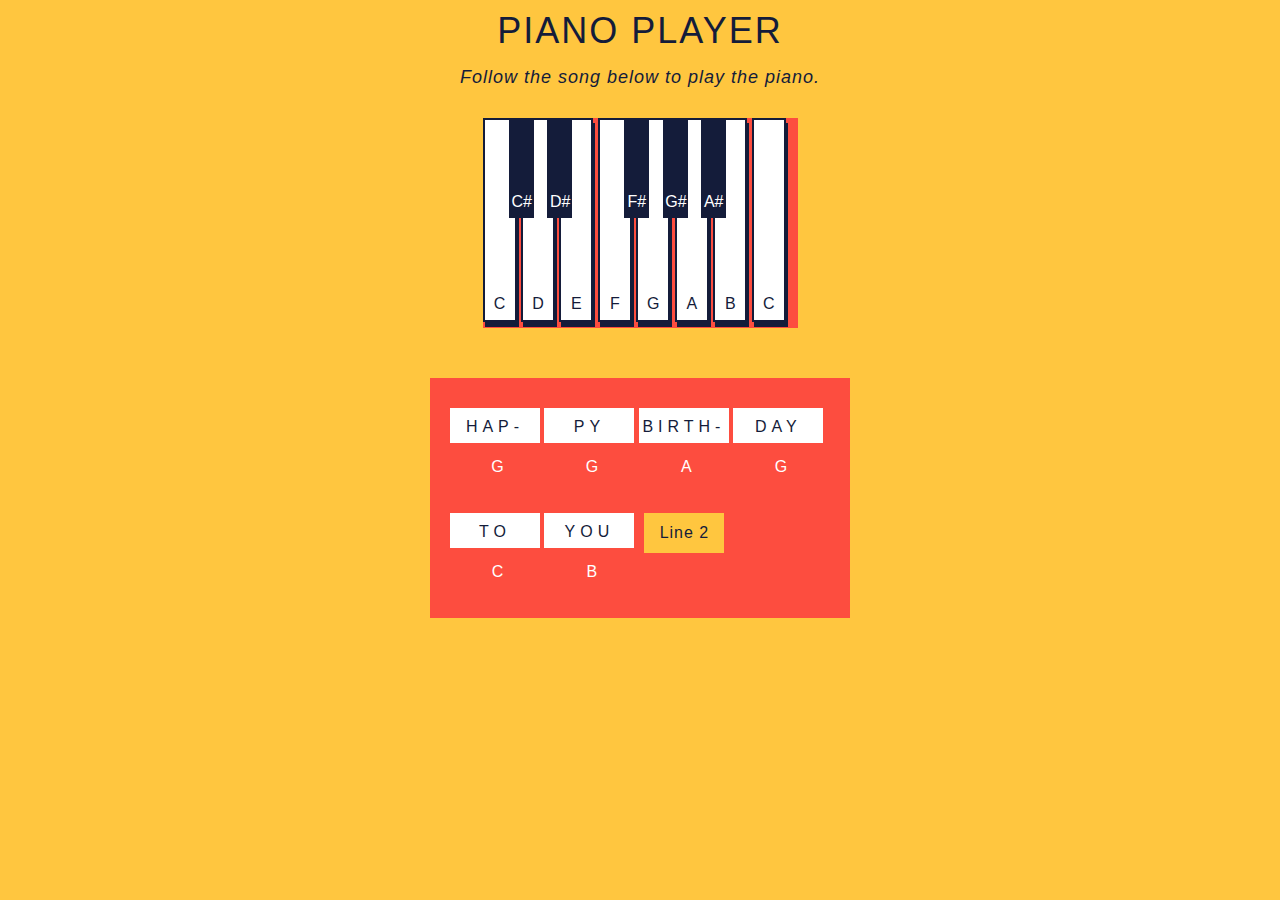
<file: Building-Interactive-JavaScript-Websites/2-Piano-Keys/index.html>
<!DOCTYPE html>
<html lang="en" >

<head>
  <meta charset="UTF-8">
  <link rel="stylesheet" href="style.css">
</head>

<body>
  <p class='title'>Piano Player</p>
  <p id='demo'>Follow the song below to play  the piano.</p>
  <section class="piano">
    <section id='c-key' class="key">
      <section class='keynote'>C</section>
    </section>
    <section id='c-sharp-key' class="black-key">
      <section class='black-keynote'>C#</section>
    </section>
    <section id='d-key' class="key">
      <section class='keynote'>D</section>
    </section>
    <section id='d-sharp-key' class="black-key">
      <section class='black-keynote'>D#</section>
    </section>
    <section id='e-key' class="key">
      <section class='keynote'>E</section>
    </section>
    <section id='f-key' class="key">
      <section class='keynote'>F</section>
    </section>
    <section id='f-sharp-key' class="black-key">
      <section class='black-keynote'>F#</section>
    </section>
    <section id='g-key' class="key">
      <section class='keynote'>G</section>
    </section>
    <section id='g-sharp-key' class="black-key">
      <section class='black-keynote'>G#</section>
    </section>
    <section id='a-key' class="key">
      <section class='keynote'>A</section>
    </section>
    <section id='a-sharp-key' class="black-key">
      <section class='black-keynote'>A#</section>
    </section>
    <section id='b-key' class="key">
      <section class='keynote'>B</section>
    </section>
    <section id='high-c-key' class="key">
      <div class='keynote'>C</div>
    </section>
  </section>

  <section id='lyrics'>
    <section id='column-one'>
      <section id="word-one">HAP-</section>
      <section id="letter-note-one">G</section>
    </section>
    <section id='column-two'>
      <section id="word-two">PY</section>
      <section id="letter-note-two">G</section>
    </section>
    <section id='column-three'>
      <section id="word-three">BIRTH-</section>
      <section id="letter-note-three">A</section>
    </section>
    <section id='column-four'>
      <section id="word-four">DAY</section>
      <section id="letter-note-four">G</section>
    </section>
    <section id='column-five'>
      <section id="word-five">TO</section>
      <section id="letter-note-five">C</section>
    </section>
    <section id='column-six'>
      <section id="word-six">YOU</section>
      <section id="letter-note-six">B</section>
    </section>
    <section id='column-optional' class='column-optional'>
      <section id="word-optional">END</section>
      <section id="letter-note-optional">A</section>
    </section>

    <button id="first-next-line">Line 2</button>
    <button id="second-next-line">Line 3</button>
    <button id="third-next-line">Line 4</button>
    <button id="fourth-next-line">Reset</button>
  </section>

  <script  src="main.js"></script>

</body>
</html>
</file>
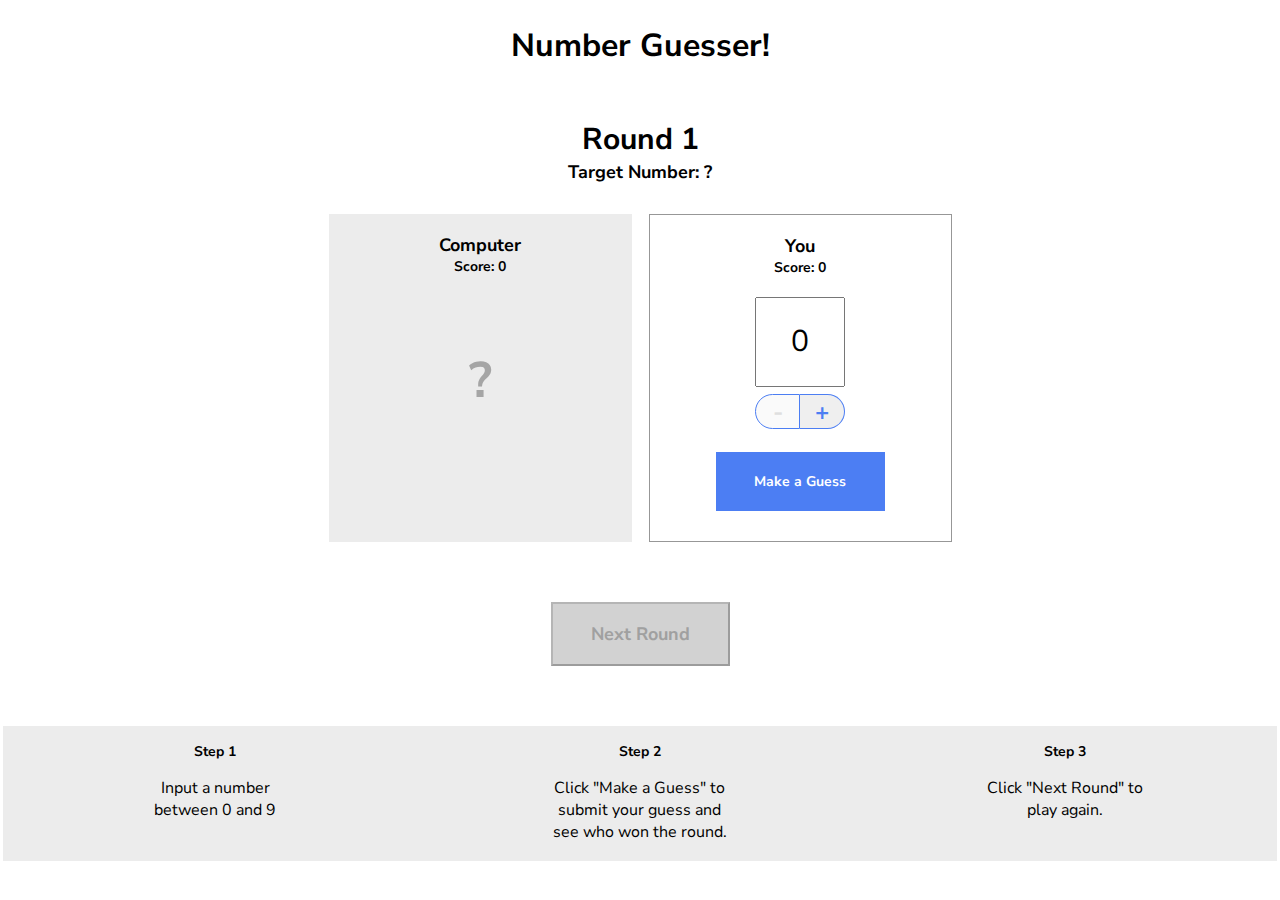
<file: Introduction-To-JavaScript/IP-Number-Guesser/index.html>
<!doctype html>

<html>
  <head>
    <title>Number Guesser</title>
    <link href="https://fonts.googleapis.com/css?family=Nunito+Sans:400,700" rel="stylesheet">
    <link rel="stylesheet" href="./style.css">
  </head>
  <body>
    <div class="game-container">
      <header>
        <h1>Number Guesser!</h1>
      </header>
      
      <div class="rounds">
        <p class="round-label">Round <span id="round-number">1</span></p>
        <p class="guess-label">Target Number: <span id="target-number">?</span></p>
      </div>

      <div class="guessing-area">
        <div class="guess computer-guess">
          <div class="guess-title">
            <p class="guess-label">Computer</p>
            <p class="score-label">Score: <span id="computer-score">0</span></p>
          </div>
          <p id="computer-guess">?</p>
          <p class="winning-text" id="computer-wins"></p>
        </div>
        <div class="guess human-guess">
          <div class="guess-title">
            <p class="guess-label">You</p>
            <p class="score-label">Score: <span id="human-score">0</span></p>
          </div>
          <input type="number" id="human-guess" min=0 max=9 value=0>
          <div class="number-controls">
            <button class="number-control left" id="subtract" disabled>-</button>
            <button class="number-control right" id="add">+</button>
          </div>
          <button class="button" id="guess">Make a Guess</button>
        </div>
      </div>

      <div class="next-round-container">
        <button class="button" id="next-round" disabled>Next Round</button>
      </div>

    </div>
    
    <div class="instructions">
      <div class="instruction">
        <h3>Step 1</h3>
        <p>Input a number between 0 and 9</p>
      </div>
      <div class="instruction">
        <h3>Step 2</h3>
        <p>Click "Make a Guess" to submit your guess and see who won the round.</p>
      </div>
      <div class="instruction">
        <h3>Step 3</h3>
        <p>Click "Next Round" to play again.</p>
      </div>
    </div>

    <script src="./script.js"></script>
    <script src="./game.js"></script>
  </body>
</html>
</file>
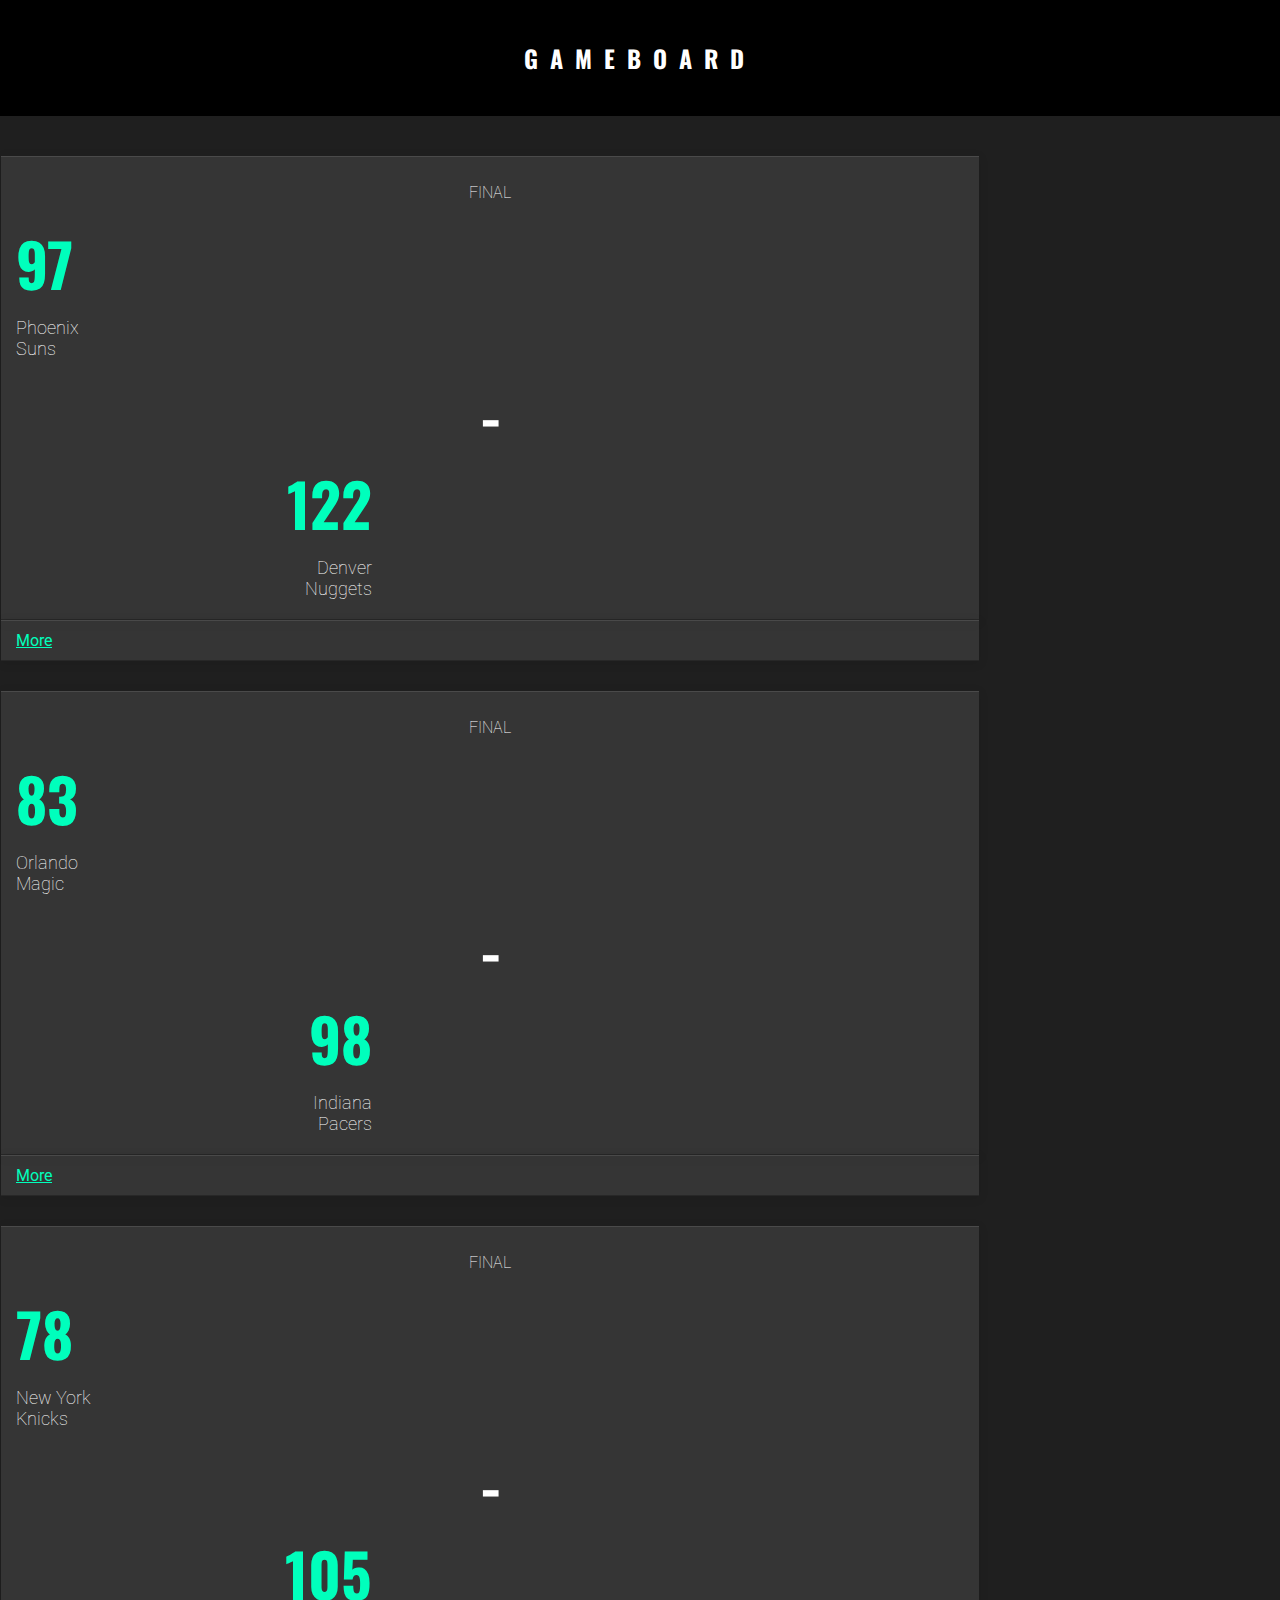
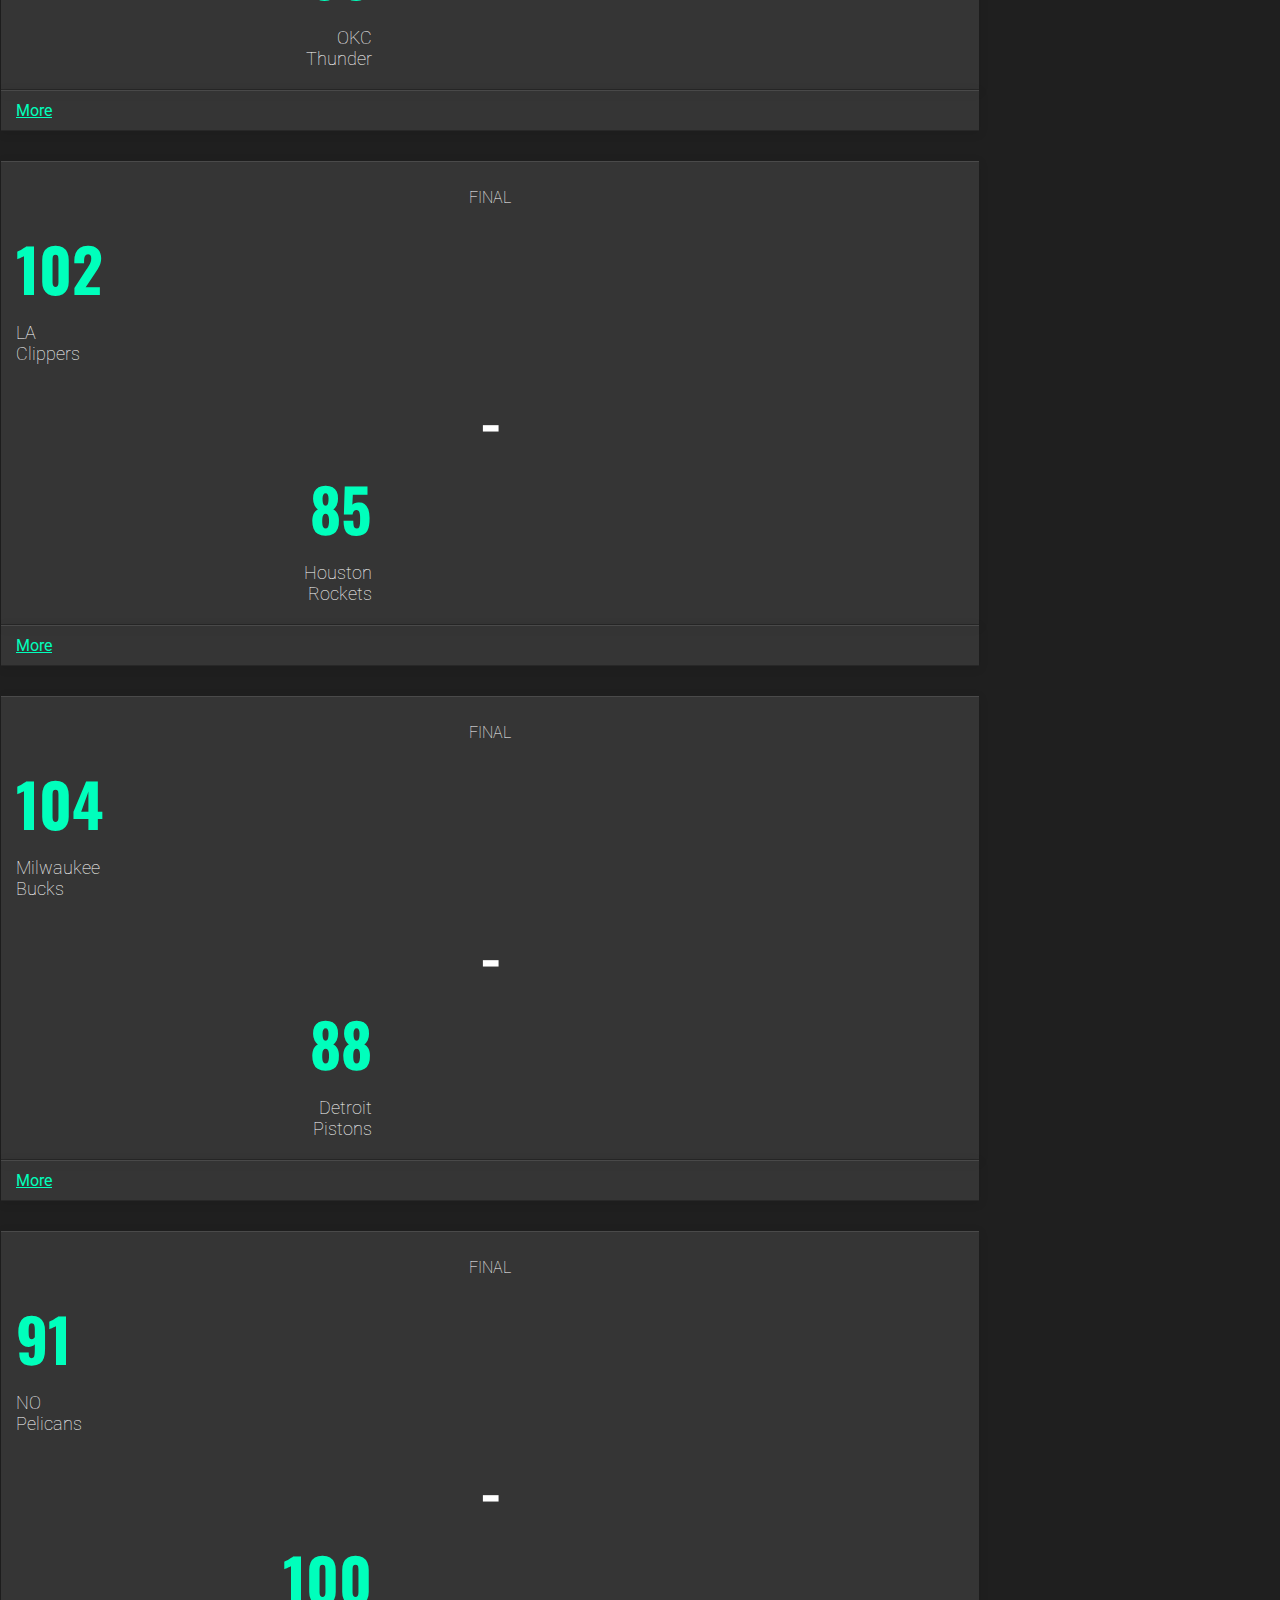
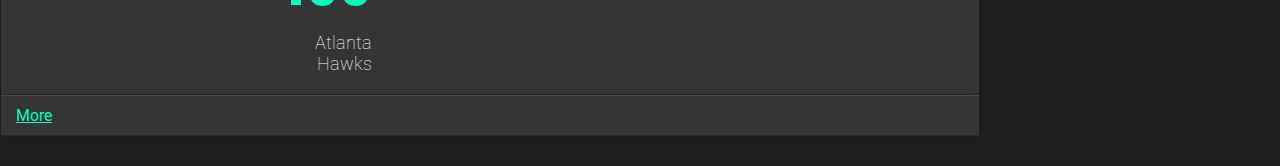
<file: Introduction-to-jQuery/5-Gameboard/index.html>
<!doctype html>
<html>
  <head>
    <link href='https://fonts.googleapis.com/css?family=Roboto:400,100,300' rel='stylesheet' type='text/css'>
    <link href='https://fonts.googleapis.com/css?family=Oswald' rel='stylesheet' type='text/css'>
    <link href="https://s3.amazonaws.com/codecademy-content/projects/bootstrap.min.css" rel="stylesheet">
  <link rel='stylesheet' href='style.css'/>
  </head>
  <body>
        <div class="header">
      <h1 class="logo">GameBoard</h1>
    </div>

    <div class="main">
      <div class="container">
        <div class="row">
          <div class="col-sm-4">
            <div class="row scorecard">
              <p>Final</p>
              <div class="visitor col-xs-4">
                <h2>97</h2>
                <h3>Phoenix<br/>
                Suns</h3>
              </div>
              <div class="dash col-xs-3">
                <h2>-</h2>
              </div>
              <div class="home col-xs-4">
                <h2>122</h2>
                <h3>Denver<br/>
                Nuggets</h3>
              </div>
            </div>
            <div class="row more">
              <div class="more-btn-container">
                <a class="more-btn" href="#">More</a>
                <ul class="more-menu">
                  <li>Stats</li>
                  <li class="share">Share</li>
                  <li class="share-menu">
                    <span>Facebook</span>
                    <span>Google+</span>
                    <span>Twitter</span>
                  </li>
                </ul>
              </div>
              <div class="bell">
                <span class="notification glyphicon glyphicon-bell"></span>
              </div>
            </div>
          </div>

          <div class="col-sm-4">
            <div class="row scorecard">
              <p>Final</p>
              <div class="visitor col-xs-4">
                <h2>83</h2>
                <h3>Orlando<br/>
                Magic</h3>
              </div>
              <div class="dash col-xs-3">
                <h2>-</h2>
              </div>
              <div class="home col-xs-4">
                <h2>98</h2>
                <h3>Indiana<br/>
                Pacers</h3>
              </div>
            </div>
            <div class="row more">
              <div class="more-btn-container">
                <a class="more-btn" href="#">More</a>
                <ul class="more-menu">
                  <li>Stats</li>
                  <li class="share">Share</li>
                  <li class="share-menu">
                    <span>Facebook</span>
                    <span>Google+</span>
                    <span>Twitter</span>
                  </li>
                </ul>
              </div>
              <div class="bell">
                <span class="notification glyphicon glyphicon-bell"></span>
              </div>
            </div>
          </div>

          <div class="col-sm-4">
            <div class="row scorecard">
              <p>Final</p>
              <div class="visitor col-xs-4">
                <h2>78</h2>
                <h3>New York<br/>
                Knicks</h3>
              </div>
              <div class="dash col-xs-3">
                <h2>-</h2>
              </div>
              <div class="home col-xs-4">
                <h2>105</h2>
                <h3>OKC<br/>
                Thunder</h3>
              </div>
            </div>
            <div class="row more">
              <div class="more-btn-container">
                <a class="more-btn" href="#">More</a>
                <ul class="more-menu">
                  <li>Stats</li>
                  <li class="share">Share</li>
                  <li class="share-menu">
                    <span>Facebook</span>
                    <span>Google+</span>
                    <span>Twitter</span>
                  </li>
                </ul>
              </div>
              <div class="bell">
                <span class="notification glyphicon glyphicon-bell"></span>
              </div>
            </div>
          </div>
        </div>


        <div class="row">
          <div class="col-sm-4">
            <div class="row scorecard">
              <p>Final</p>
              <div class="visitor col-xs-4">
                <h2>102</h2>
                <h3>LA<br/>
                Clippers</h3>
              </div>
              <div class="dash col-xs-3">
                <h2>-</h2>
              </div>
              <div class="home col-xs-4">
                <h2>85</h2>
                <h3>Houston<br/>
                Rockets</h3>
              </div>
            </div>
            <div class="row more">
              <div class="more-btn-container">
                <a class="more-btn" href="#">More</a>
                <ul class="more-menu">
                  <li>Stats</li>
                  <li class="share">Share</li>
                  <li class="share-menu">
                    <span>Facebook</span>
                    <span>Google+</span>
                    <span>Twitter</span>
                  </li>
                </ul>
              </div>
              <div class="bell">
                <span class="notification glyphicon glyphicon-bell"></span>
              </div>
            </div>
          </div>

          <div class="col-sm-4">
            <div class="row scorecard">
              <p>Final</p>
              <div class="visitor col-xs-4">
                <h2>104</h2>
                <h3>Milwaukee <br/>
                Bucks</h3>
              </div>
              <div class="dash col-xs-3">
                <h2>-</h2>
              </div>
              <div class="home col-xs-4">
                <h2>88</h2>
                <h3>Detroit<br/>
                Pistons</h3>
              </div>
            </div>
            <div class="row more">
              <div class="more-btn-container">
                <a class="more-btn" href="#">More</a>
                <ul class="more-menu">
                  <li>Stats</li>
                  <li class="share">Share</li>
                  <li class="share-menu">
                    <span>Facebook</span>
                    <span>Google+</span>
                    <span>Twitter</span>
                  </li>
                </ul>
              </div>
              <div class="bell">
                <span class="notification glyphicon glyphicon-bell"></span>
              </div>
            </div>
          </div>

          <div class="col-sm-4">
            <div class="row scorecard">
              <p>Final</p>
              <div class="visitor col-xs-4">
                <h2>91</h2>
                <h3>NO<br/>
                Pelicans</h3>
              </div>
              <div class="dash col-xs-3">
                <h2>-</h2>
              </div>
              <div class="home col-xs-4">
                <h2>100</h2>
                <h3>Atlanta<br/>
                Hawks</h3>
              </div>
            </div>
            <div class="row more">
              <div class="more-btn-container">
                <a class="more-btn" href="#">More</a>
                <ul class="more-menu">
                  <li>Stats</li>
                  <li class="share">Share</li>
                  <li class="share-menu">
                    <span>Facebook</span>
                    <span>Google+</span>
                    <span>Twitter</span>
                  </li>
                </ul>
              </div>
              <div class="bell">
                <span class="notification glyphicon glyphicon-bell"></span>
              </div>
            </div>
          </div>
        </div>

      </div>
    </div>
    
    <script src="https://s3.amazonaws.com/codecademy-content/projects/jquery.min.js"></script>
    <script src='script.js'></script>
  </body>
</html>
</file>
<file: Building-Interactive-JavaScript-Websites/2-Piano-Keys/style.css>
body{
  margin: 0;
  padding: 0;
  font-family: sans-serif;
  background: #ffc63f;
}
.title{
  font-size: 36px;
  margin-top: 10px;
  margin-bottom: 0px;
  padding: 0;
  color: #141c3a;
  text-transform: uppercase;
  letter-spacing: 2px;
  text-align: center;
}
#demo{
  text-align: center;
  font-size: 18px;
  margin-top: 15px;
  color: #141c3a;
  letter-spacing: 1px;
  font-style: italic;
}
.piano{
  width: 315px;
  height: 210px;
  display: block;
  margin: 0 auto;
  background-color: #fd4d3f;
  margin-top: 30px;
}
.key{
  width: 30px;
  height: 200px;
  display: inline-block;
  border: solid #141c3a 2px;
  box-shadow: 2px 5px;
  background-color: white;
  color: #141c3a;
}
.black-key{
  width: 25px;
  height: 100px;
  display: inline-block;
  background-color: #141c3a;
  color: white;
  position: absolute;
  margin-left: -12px;
  padding: 0px;
}
.keynote{
  width: 20px;
  height: 20px;
  text-align: center;
  display: block;
  margin: 0 auto;
  margin-top: 175px;
  color: #141c3a;
}
.black-keynote{
  width: 20px;
  height: 20px;
  text-align: center;
  display: block;
  margin: 0 auto;
  margin-top: 75px;
}
#lyrics{
  width: 400px;
  height: 240px;
  display: block;
  margin: 0 auto;
  padding-left: 20px;
  margin-top: 50px;
  background-color: #fd4d3f;
}
#column-one, #column-two, #column-three, #column-four, #column-five, #column-six, #column-optional{
  width: 90px;
  display: inline-block;
  text-align: center;
  margin-top: 30px;
}
#column-optional{
  display: none;
}
#word-one, #word-two, #word-three, #word-four, #word-five, #word-six, #word-optional{
  background-color: white;
  width: 90px;
  height: 25px;
  padding-top: 10px;
  letter-spacing: 5px;
  color: #141c3a;
}
#letter-note-one, #letter-note-two, #letter-note-three, #letter-note-four, #letter-note-five, #letter-note-six, #letter-note-optional{
  color: white;
  width: 25px;
  height: 25px;
  margin-top: 15px;
  margin-left: 35px;
}
#first-next-line, #second-next-line, #third-next-line, #fourth-next-line{
  width: 80px;
  height: 40px;
  font-size: 16px;
  position: absolute;
  margin-top: 30px;
  margin-left: 10px;
  border: none;
  background-color: #ffc63f;
  color: #141c3a;
  letter-spacing: 1px;
  cursor: pointer;
}
</file>
<file: Introduction-To-JavaScript/IP-Number-Guesser/style.css>
* {
  font-family: 'Nunito Sans';
  box-sizing: border-box;
}

body {
  margin: 0 auto;
  padding: 3px;
  background-color: #fff;
}

.game-container {
  max-width: 640px;
  margin: 0 auto;
  text-align: center;
}

header {
  display: flex;
  justify-content: center
}

.rounds {
  display: flex;
  flex-direction: column;
  align-items: center;
  margin-bottom: 30px;
}

.round-label {
  font-size: 30px;
  font-weight: 700;
  margin-bottom: 0px;
}

.guess {
  min-width: 303px;
  height: 328px;
  display: flex;
  flex-direction: column;
  align-items: center;
  padding: 19px;
}

.guessing-area {
  display: flex;
  justify-content: space-around;
  align-items: flex-start;
  margin-bottom: 60px;
}

.guess-title {
  display: flex;
  flex-direction: column;
  align-items: center;
  justify-content: flex-start;
  margin-bottom: 20px;
}

.guess-label {
  font-size: 18px;
  font-weight: 700;
  margin: 0;
}

.score-label {
  font-size: 14px;
  font-weight: 700;
  margin: 0;
}

.target-guess {
  display: flex;
  flex-direction: column;
  align-items: center;
  justify-content: flex-start;
}

.computer-guess {
  background-color: #ececec;
}

#computer-guess {
  font-size: 50px;
  font-weight: 700;
  color: #a5a5a5;
}

.human-guess {
  border: 1px solid #979797;
}

.guess input {
  height: 90px;
  width: 90px;
  font-size: 30px;
  text-align: center;
  margin: 0 auto;
  margin-bottom: 7px;
}

.number-controls {
  font-size: 0;
  margin-bottom: 23px;
}

.number-control {
  border: solid 1px #4c7ef3;
  display: inline-block;
  width: 45px;
  height: 35px;
  font-size: 24px;
  font-weight: 700;
  color: #4c7ef3;
  cursor: pointer;
}

.number-controls button[disabled] {
  color: #dfdfdf;
  cursor: default;
}

.left {
  border-top-left-radius: 22.5px;
  border-bottom-left-radius: 22.5px;
}

.right {
  border-top-right-radius: 22.5px;
  border-bottom-right-radius: 22.5px;
  border-left-width: 0px;
}

.controls {
  display: flex;
  justify-content: space-around;
}

.button {
  background-color: #4c7ef3;
  color: #fff;
  cursor: pointer;
}

#guess {
  padding: 20px;
  width: 169px;
  height: 59px;
  border: none;
  font-weight: 700;
  font-size: 14px;
}

input[type=number]::-webkit-inner-spin-button {
  -webkit-appearance: none;
}

#next-round {
  width: 179px;
  height: 64px;
  font-size: 18px;
  font-weight: bold;
  margin-left: auto;
  margin-right: auto;
  margin-bottom: 60px;
}
  
.button[disabled] {
  background-color: #d2d2d2;
  color: #a0a0a0;
  cursor: default;
}

.instructions {
  background-color: #ececec;
  width: 100%;
  display: flex;
  justify-content: space-around;
}

.instruction {
  width: 180px;
  padding: 2px;
  text-align: center;
}

.instructions h3 {
  font-size: 14px;
}


.winning-text, .winning-text[disabled] {
  color: #ec3636;
  font-weight: 700;
}
</file>
<file: Introduction-to-jQuery/5-Gameboard/style.css>
html, body {
  margin: 0;
  padding: 0;
}

body {
  background-color: #1f1f1f;
  color: #fff;
  font-family: 'Roboto', sans-serif;
}

.container {
  max-width: 980px;
}

.container .row .col-sm-4 {
  margin: 0 0 30px;
}

.col-xs-4 {
  width: 37.5%;
}

.col-xs-4, .col-xs-3 {
  padding: 0;
}

a, 
li,
.share-menu span:hover {
  color: #00ffbc;
  cursor: pointer;
}

a:hover,
li:hover {
  color: #e2e2e2;
  text-decoration: none;
}


/* Header */
.header {
  background: #000;
  margin: 0 0 40px;
}

.header h1 {
  font-family: 'Oswald', sans-serif;
  font-size: 24px;
  letter-spacing: 0.5em;
  margin: 0;
  padding: 40px 0;
  text-align: center;
  text-transform: uppercase;
}

/* Scorecard row */
.scorecard,
.more {
  background: rgba(255,255,255,0.1);
  border-bottom: 1px solid rgba(0,0,0,0.25);
  border-top: 1px solid rgba(255,255,255,0.1);
  box-shadow: 0 2px 10px rgba(0,0,0,0.1);
  margin: 0 1px 0;
  padding: 10px 15px;
}

.scorecard p {
  font-weight: 100;
  text-align:center;
  text-transform: uppercase;
}

.scorecard div h2 {
  color: #00ffbc;
  font-family: 'Oswald', sans-serif;
  font-size: 60px;
  margin: 0;
}

.scorecard .dash h2 {
  color: #fff;
  text-align: center;
}

.scorecard div h3 {
  font-size: 18px;
  font-weight: 100;
  margin: 10px 0;
}

.scorecard .home {
  text-align: right;
}

/* More row */
.more {
  position: relative;
}

.more-btn-container {
  display: inline-block;
  width: 90%;
}

.more-menu {
  display: none;
  margin: 0;
  padding: 0;
}

.more-menu li {
  display: inline-block;
  font-size: 12px;
  list-style: none;
  margin: 0;
  padding: 0 12px 0 0;
}

.bell {
  cursor: pointer;
  display: inline-block;
  position: absolute;
  text-align: right;
  top: 12px;
  width: 8%;
}

li.share-menu {
  display: none;
}

.share-menu span {
  color: #fff;
  margin: 0 10px 0 0;
}

.notification.active { 
  color: #ffd400;
  text-shadow: 0 0 10px #ffd400;
}
</file>
